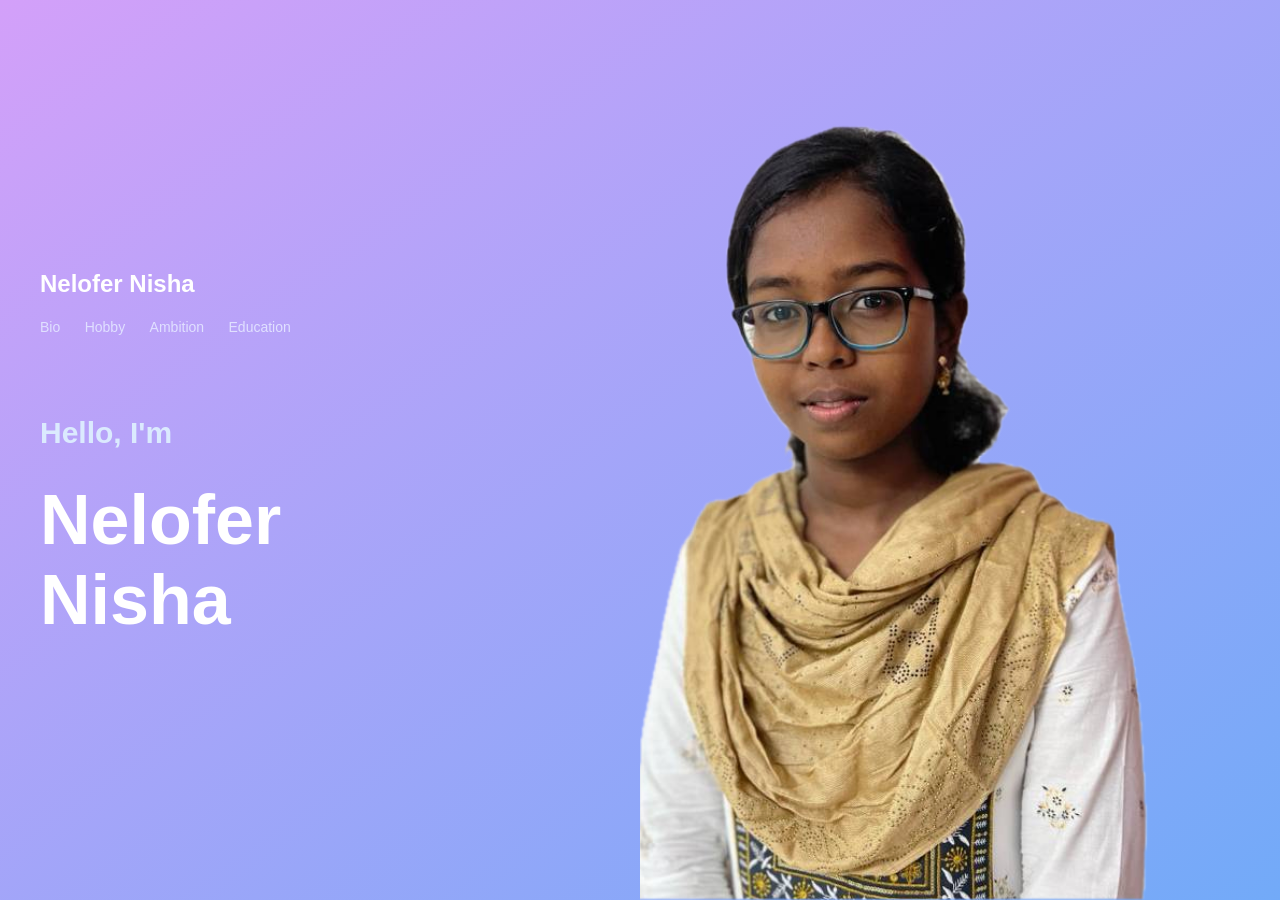
<file: index.html>
<!DOCTYPE html>
<html>
<head>
    <title>Portfolio</title>
    <link rel="stylesheet" href="style.css">
    <meta name="viewport" content="width=device-width, initial-scale=1.0">
</head>
<body>

<div class="container">

    <!-- LEFT SIDE -->
    <div class="left">

        <h2 class="top-name">Nelofer Nisha</h2>

        <div class="menu">
            <a href="bio.html">Bio</a>
            <a href="hobby.html">Hobby</a>
            <a href="ambition.html">Ambition</a>
            <a href="education.html">Education</a>
        </div>

        <div class="text-area">
            <h3>Hello, I'm</h3>
            <h1>Nelofer<br>Nisha</h1>
        </div>

    </div>

    <!-- RIGHT SIDE -->
    <div class="right">
        <!-- ⚠️ IMPORTANT: give correct file name -->
        <img src="nelofer.png" alt="Nelofer">
    </div>

</div>

</body>
</html>
</file>
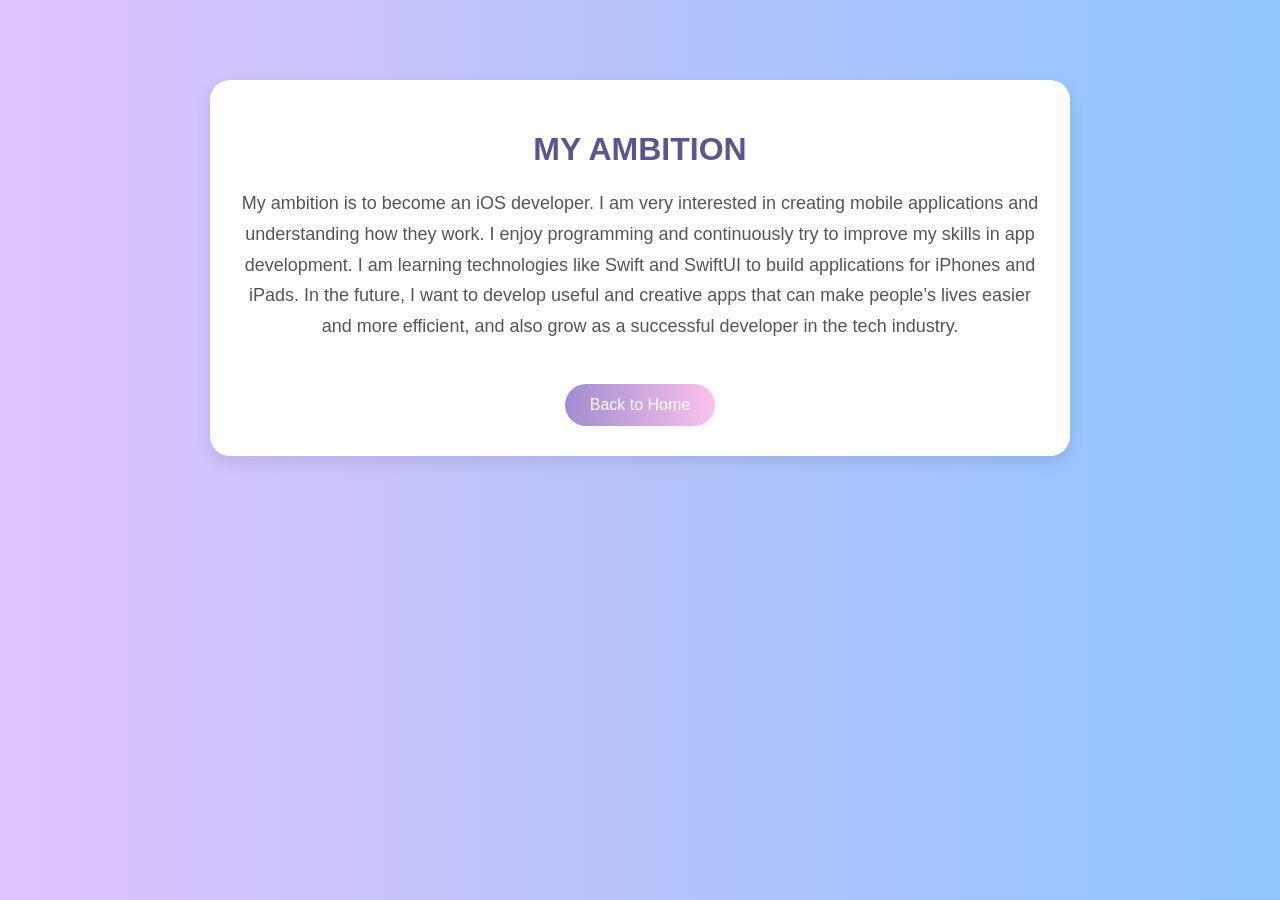
<file: ambition.html>
<!DOCTYPE html>
<html>
<head>
    <title>My ambition</title>
    <style>
        body {
            font-family: 'Segoe UI', sans-serif;
            background: linear-gradient(to right, #e0c3fc, #8ec5fc);
            margin: 0;
        }

        .container {
            max-width: 800px;
            margin: 80px auto;
            background: #ffffff;
            padding: 30px;
            border-radius: 20px;
            box-shadow: 0 6px 15px rgba(0,0,0,0.1);
            text-align: center;
        }

        h1 {
            color: #5e548e;
            margin-bottom: 20px;
        }

        p {
            color: #555;
            font-size: 18px;
            line-height: 1.7;
        }

        a {
            display: inline-block;
            margin-top: 25px;
            padding: 12px 25px;
            background: linear-gradient(to right, #a18cd1, #fbc2eb);
            color: white;
            text-decoration: none;
            border-radius: 25px;
            transition: 0.3s;
        }

        a:hover {
            transform: scale(1.05);
            opacity: 0.9;
        }
    </style>
</head>

<body>
    <div class="container">
        <h1>MY AMBITION</h1>
        <p>
            My ambition is to become an iOS developer. I am very interested in creating mobile applications and understanding how they work. I enjoy programming and continuously try to improve my skills in app development. I am learning technologies like Swift and SwiftUI to build applications for iPhones and iPads. In the future, I want to develop useful and creative apps that can make people’s lives easier and more efficient, and also grow as a successful developer in the tech industry.
        </p>
        <a href="/index.html">Back to Home</a>
    </div>
</body>
</html>
</file>
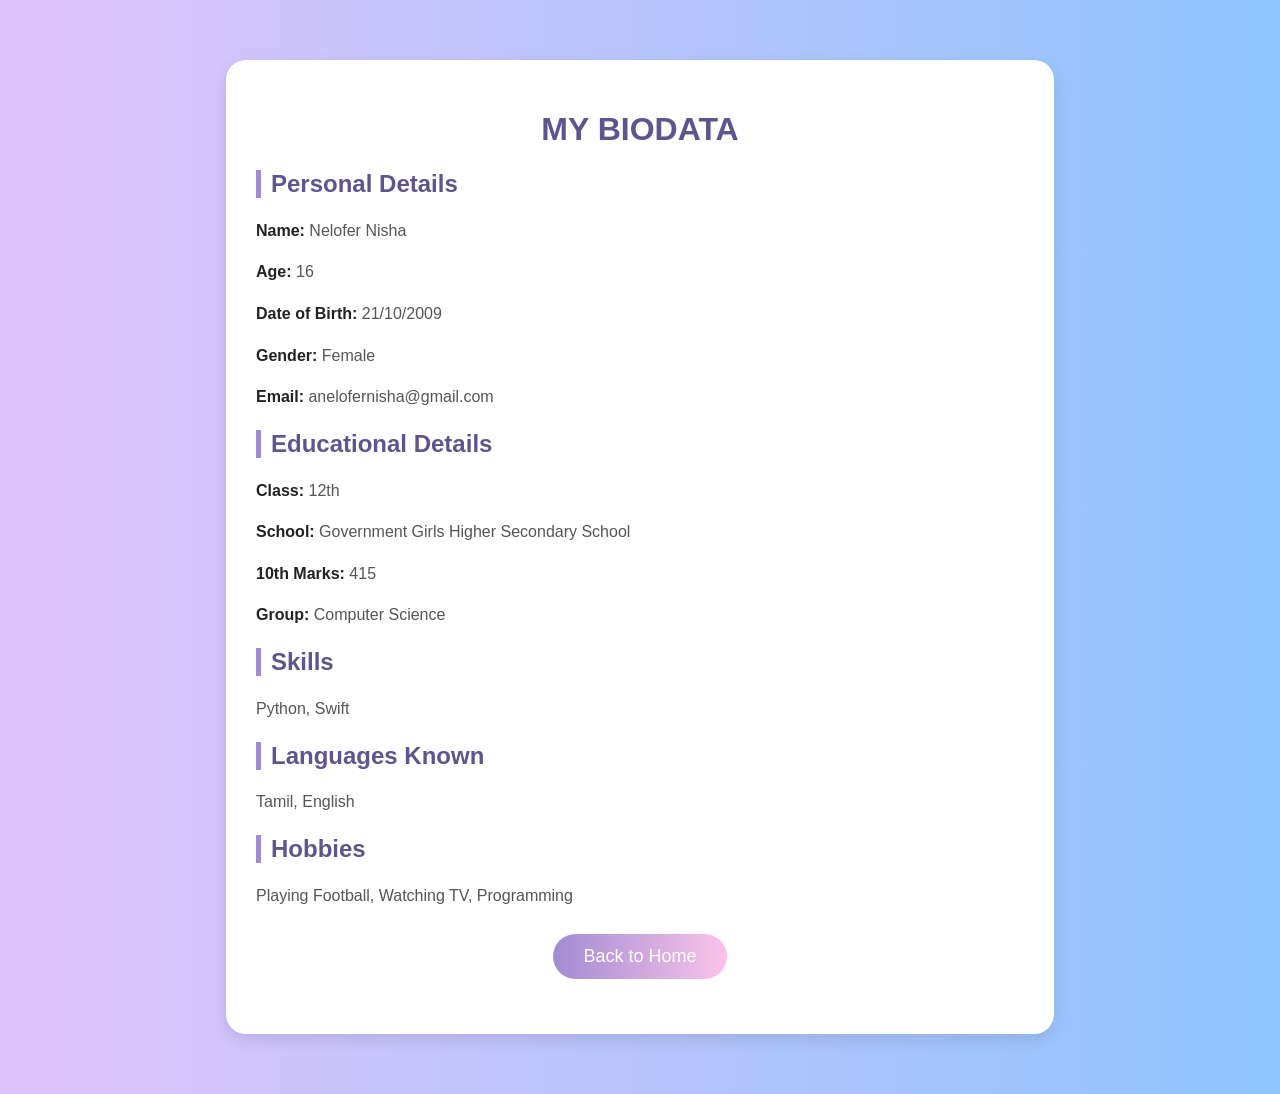
<file: bio.html>
<!DOCTYPE html>
<html>
<head>
    <title>Biodata - Nelofer Nisha</title>
    <style>
        body {
            font-family: 'Segoe UI', sans-serif;
            margin: 0;
            background: linear-gradient(to right, #e0c3fc, #8ec5fc);
        }

        .container {
            background: #ffffff;
            padding: 30px;
            border-radius: 20px;
            width: 60%;
            margin: 60px auto;
            box-shadow: 0 6px 15px rgba(0,0,0,0.1);
        }

        h1 {
            text-align: center;
            color: #5e548e;
        }

        h2 {
            color: #5e548e;
            border-left: 5px solid #a18cd1;
            padding-left: 10px;
            margin-top: 20px;
        }

        p {
            line-height: 1.6;
            color: #555;
            font-size: 16px;
        }

        strong {
            color: #222;
        }

        .back-link {
            display: block;
            width: fit-content;
            margin: 25px auto;
            padding: 12px 30px;
            background: linear-gradient(to right, #a18cd1, #fbc2eb);
            color: white;
            text-decoration: none;
            font-size: 18px;
            border-radius: 30px;
            font-weight: 500;
            text-align: center;
            transition: 0.3s;
        }

        .back-link:hover {
            transform: scale(1.05);
            opacity: 0.9;
        }

    </style>
</head>
<body>

<div class="container">
    <h1>MY BIODATA</h1>

    <h2>Personal Details</h2>
    <p><strong>Name:</strong> Nelofer Nisha</p>
    <p><strong>Age:</strong> 16</p>
    <p><strong>Date of Birth:</strong> 21/10/2009</p>
    <p><strong>Gender:</strong> Female</p>
    <p><strong>Email:</strong> anelofernisha@gmail.com</p>

    <h2>Educational Details</h2>
    <p><strong>Class:</strong> 12th</p>
    <p><strong>School:</strong> Government Girls Higher Secondary School</p>
    <p><strong>10th Marks:</strong> 415</p>
    <p><strong>Group:</strong> Computer Science</p>

    <h2>Skills</h2>
    <p>Python, Swift</p>

    <h2>Languages Known</h2>
    <p>Tamil, English</p>

    <h2>Hobbies</h2>
    <p>Playing Football, Watching TV, Programming</p>

    <a href="/index.html"class="back-link">Back to Home</a>

</div>

</body>
</html>
</file>
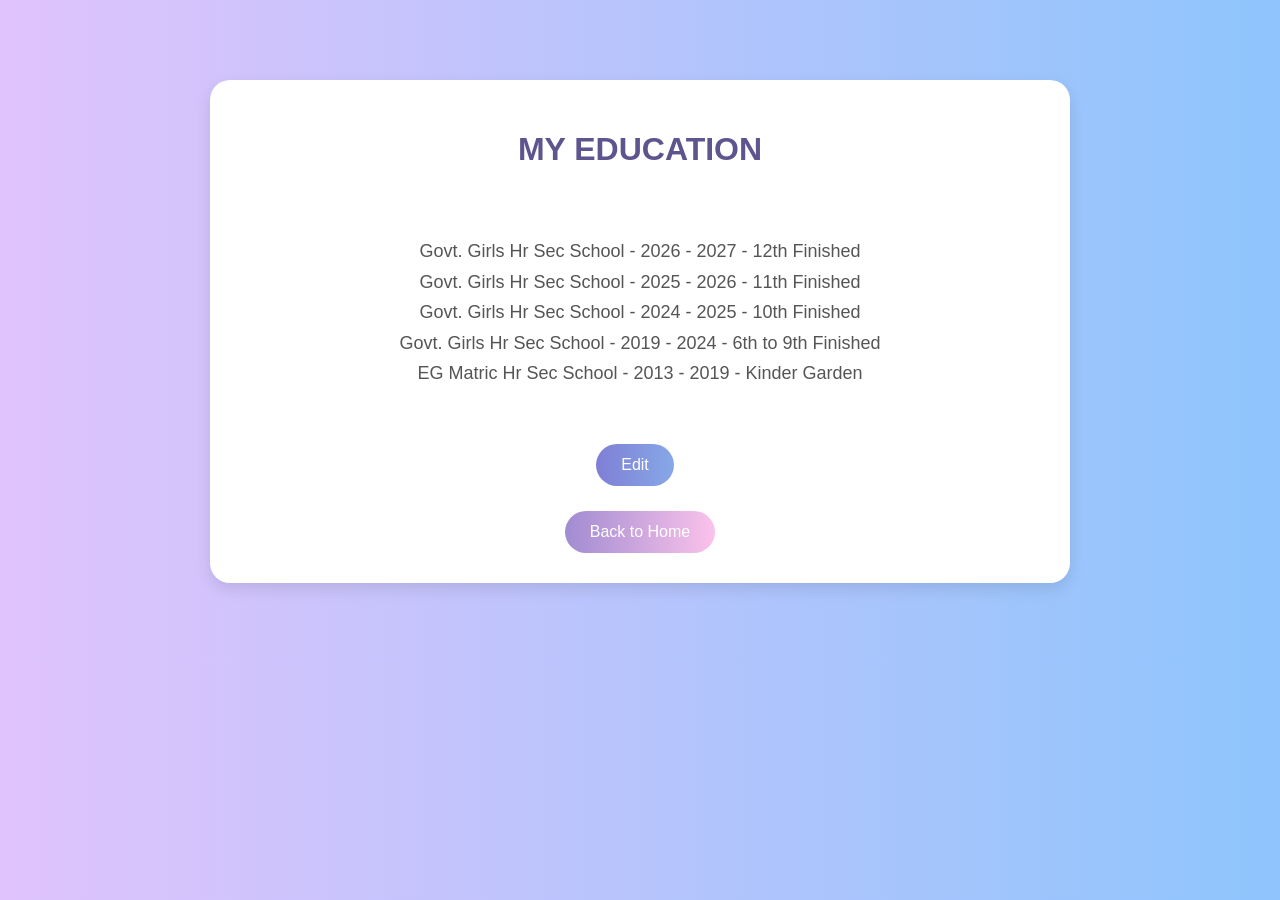
<file: education.html>
<!DOCTYPE html>
<html>
<head>
    <title>My Education</title>

    <style>

        body {
            font-family: 'Segoe UI', sans-serif;
            background: linear-gradient(to right, #e0c3fc, #8ec5fc);
            margin: 0;
        }

        .container {
            max-width: 800px;
            margin: 80px auto;
            background: #ffffff;
            padding: 30px;
            border-radius: 20px;
            box-shadow: 0 6px 15px rgba(0,0,0,0.1);
            text-align: center;
        }

        h1 {
            color: #5e548e;
            margin-bottom: 20px;
        }

        #educationText {
            color: #555;
            font-size: 18px;
            line-height: 1.7;
            padding: 15px;
            border-radius: 10px;
            border: 2px solid transparent;
            min-height: 120px;
            white-space: pre-line;
        }

        /* When editing */
        #educationText.editing {
            border: 2px dashed #b388eb;
            background: #faf7ff;
        }

        button {
            margin-top: 20px;
            padding: 12px 25px;
            border: none;
            border-radius: 25px;
            cursor: pointer;
            color: white;
            font-size: 16px;
            transition: 0.3s;
            margin-right: 10px;
        }

        #editBtn {
            background: linear-gradient(to right, #7f7fd5, #86a8e7);
        }

        #saveBtn {
            background: linear-gradient(to right, #11998e, #38ef7d);
            display: none;
        }

        button:hover {
            transform: scale(1.05);
        }

        a {
            display: inline-block;
            margin-top: 25px;
            padding: 12px 25px;
            background: linear-gradient(to right, #a18cd1, #fbc2eb);
            color: white;
            text-decoration: none;
            border-radius: 25px;
            transition: 0.3s;
        }

        a:hover {
            transform: scale(1.05);
        }

    </style>
</head>

<body>

    <div class="container">

        <h1>MY EDUCATION</h1>

        <p id="educationText"></p>

        <button id="editBtn">Edit</button>
        <button id="saveBtn">Save</button>

        <br>

        <a href="/index.html">Back to Home</a>
    </div>

    <script>

        const educationText = document.getElementById("educationText");
        const editBtn = document.getElementById("editBtn");
        const saveBtn = document.getElementById("saveBtn");

        // Default education details
        const defaultEducation = `
Govt. Girls Hr Sec School - 2026 - 2027 - 12th Finished
Govt. Girls Hr Sec School - 2025 - 2026 - 11th Finished
Govt. Girls Hr Sec School - 2024 - 2025 - 10th Finished
Govt. Girls Hr Sec School - 2019 - 2024 - 6th to 9th Finished
EG Matric Hr Sec School - 2013 - 2019 - Kinder Garden
        `;

        // Load saved data or default data
        educationText.innerText =
            localStorage.getItem("educationData") || defaultEducation;

        // Edit button
        editBtn.addEventListener("click", () => {

            educationText.contentEditable = true;
            educationText.focus();

            educationText.classList.add("editing");

            editBtn.style.display = "none";
            saveBtn.style.display = "inline-block";

        });

        // Save button
        saveBtn.addEventListener("click", () => {

            localStorage.setItem(
                "educationData",
                educationText.innerText
            );

            educationText.contentEditable = false;
            educationText.classList.remove("editing");

            saveBtn.style.display = "none";
            editBtn.style.display = "inline-block";

            alert("Education details saved successfully!");

        });

    </script>

</body>
</html>
</file>
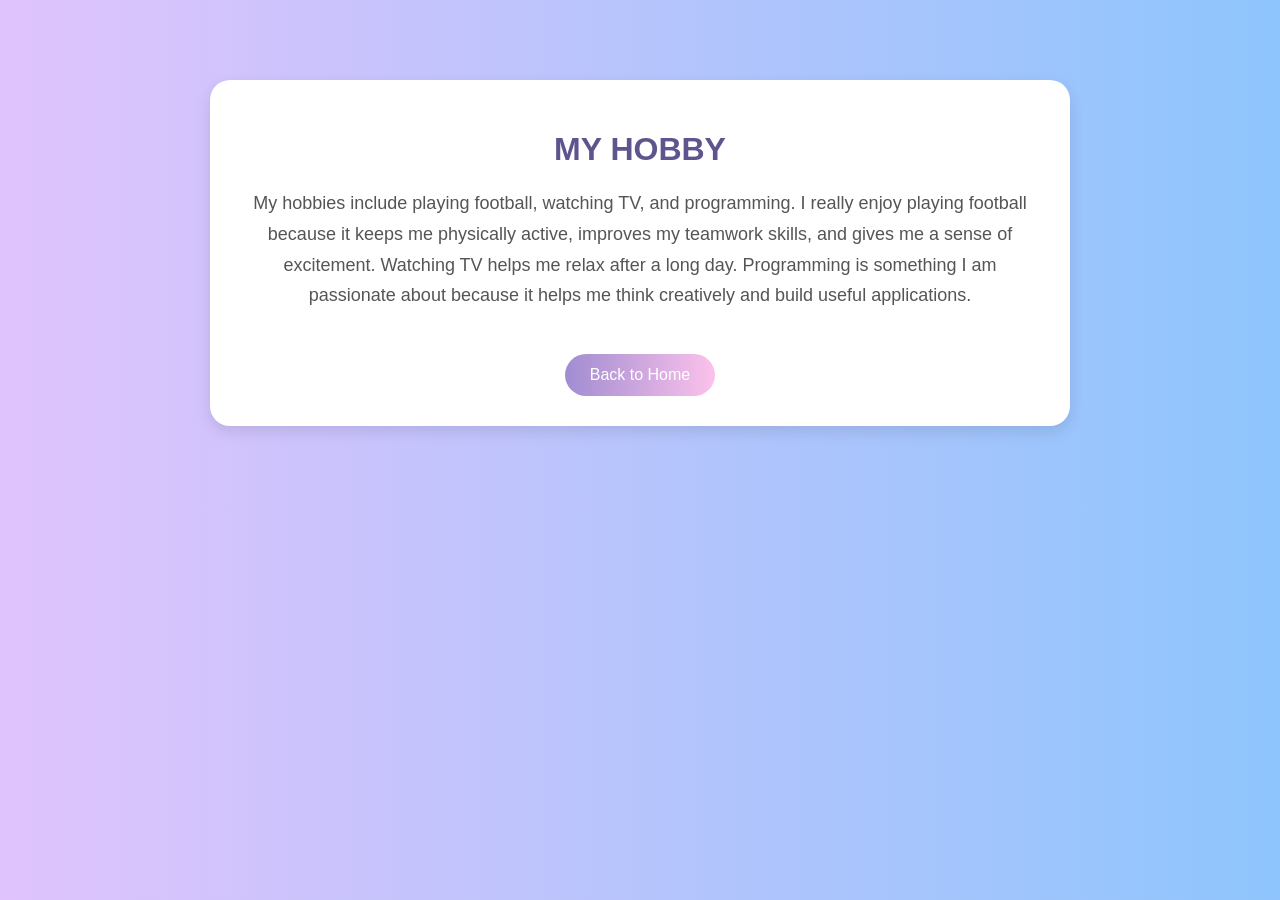
<file: hobby.html>
<!DOCTYPE html>
<html>
<head>
    <title>My hobby</title>
    <style>
        body {
            font-family: 'Segoe UI', sans-serif;
            background: linear-gradient(to right, #e0c3fc, #8ec5fc);
            margin: 0;
        }

        .container {
            max-width: 800px;
            margin: 80px auto;
            background: white;
            padding: 30px;
            border-radius: 20px;
            box-shadow: 0 6px 15px rgba(0,0,0,0.1);
            text-align: center;
        }

        h1 {
            color: #5e548e;
            margin-bottom: 20px;
        }

        p {
            color: #555;
            font-size: 18px;
            line-height: 1.7;
        }

        a {
            display: inline-block;
            margin-top: 25px;
            padding: 12px 25px;
            background: linear-gradient(to right, #a18cd1, #fbc2eb);
            color: white;
            text-decoration: none;
            border-radius: 25px;
            transition: 0.3s;
        }

        a:hover {
            transform: scale(1.05);
            opacity: 0.9;
        }
    </style>
</head>

<body>
    <div class="container">
        <h1>MY HOBBY</h1>
        <p>
            My hobbies include playing football, watching TV, and programming. I really enjoy playing football because it keeps me physically active, improves my teamwork skills, and gives me a sense of excitement. Watching TV helps me relax after a long day. Programming is something I am passionate about because it helps me think creatively and build useful applications.
        </p>
        <a href="/index.html">Back to Home</a>
    </div>
</body>
</html>
</file>
<file: style.css>
* {
    box-sizing: border-box;
}

html, body {
    margin: 0;
    padding: 0;
    overflow-x: hidden;
    font-family: Arial, sans-serif;
}

/* 🔥 CONTAINER */
.container {
    display: flex;
    min-height: 100vh;
    background: linear-gradient(to bottom right, #d3a0f9, #72aaf8);
}

/* 🔥 LEFT SIDE */
.left {
    width: 50%;
    color: white;
    padding: 40px;
    display: flex;
    flex-direction: column;
    justify-content: center;
}

/* 🔥 RIGHT SIDE */
.right {
    width: 50%;
    display: flex;
    justify-content: center;
    align-items: center; 
    overflow: hidden;
}

/* 🔥 IMAGE */
.right img {
    width: 100%;
    height: 100%; 
    object-fit: cover;
    transform: translateX(-20%); /* 👈 shift left */
}

/* 🔥 TEXT STYLES */
.top-name {
    margin-bottom: 20px;
}

.menu a {
    margin-right: 20px;
    text-decoration: none;
    color: #e0e0ff;
    font-size: 14px;
}

.menu a:hover {
    color: white;
}

.text-area {
    margin-top: 50px;
}

.text-area h3 {
    color: #dbeafe;
    font-size: 30px;
}

.text-area h1 {
    font-size: 70px;
    margin: 10px 0;
    color: white;
}

/* 🔥 MOBILE RESPONSIVE */
@media (max-width: 768px) {

    .container {
        flex-direction: column;
    }

    .right {
        width: 100%;
        /* height: 40vh;*/
        order: 1; /* image top */
    }

    .right img {
       transform: translateX(0%)
    }

    .left {
        width: 100%;
        height: auto;
        order: 2; /* content bottom */
        text-align: center;
        padding: 20px;
    }

    .menu {
        display: flex;
        justify-content: center;
        gap: 15px;
        flex-wrap: wrap;
    }

    .menu a {
        margin: 0;
    }

    .text-area {
        margin-top: 20px;
    }

    .text-area h1 {
        font-size: 40px;
    }

    .text-area h3 {
        font-size: 20px;
    }
}
</file>
